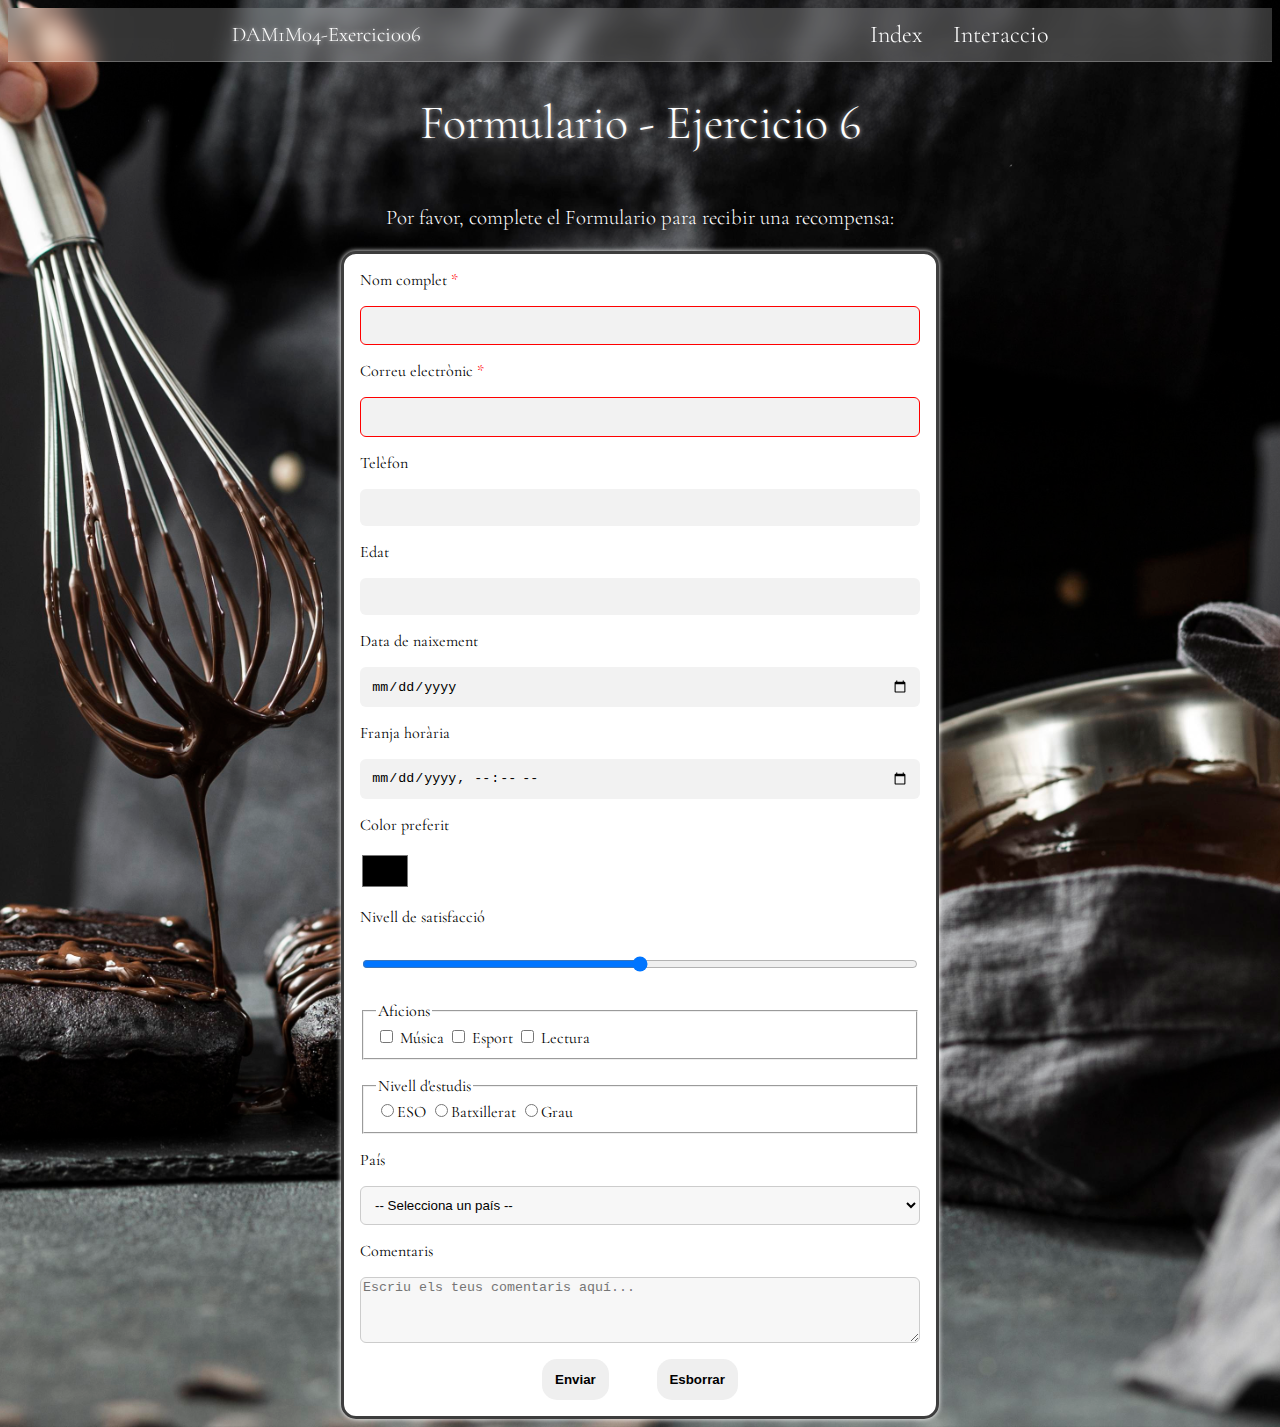
<file: index.html>
<!DOCTYPE html>
<html lang="en">
<head>
    <meta charset="UTF-8">
    <meta name="viewport" content="width=device-width, initial-scale=1.0">
    <link rel="stylesheet" href="estils.css">
    <title>Document</title>

  <link rel="preconnect" href="https://fonts.googleapis.com">
<link rel="preconnect" href="https://fonts.gstatic.com" crossorigin>
<link href="https://fonts.googleapis.com/css2?family=Cormorant+Garamond:wght@300;400;500;600&display=swap" rel="stylesheet">

</head>
<body class="index_body">
<header>
    <div class="nav_bar">

        <h1 class="logo">DAM1M04-Exercici006</h1>

       
        <input type="checkbox" id="menu_toggle" class="menu_checkbox">

      
        <label for="menu_toggle" class="menu_icon">☰</label>

        
        <div class="enlaces">
            <a href="index.html">Index</a>
            <a href="interaccio.html">Interaccio</a>
        </div>

    </div>
</header>


    <main>
        <h1 >Formulario  - Ejercicio 6</h1>
        <h3>Por favor, complete el Formulario para recibir una recompensa:</h3>

        <form action="" class="formulari">
            <label for="nom">Nom complet <span class="req">*</span></label> 
            <input type="text" 
                id="nom" 
                name="nom"
                required
                pattern="[A-Za-zÀ-ÖØ-öø-ÿ\s]{3,40}"
                title="Introdueix entre 3 i 40 caràcters. Només lletres i espais.">


            <label for="email">Correu electrònic  <span class="req">*</span> </label>
            <input type="email" id="email" name="email" required>

           <label for="telefon">Telèfon</label>
           <input type="tel" 
                id="telefon" 
                name="telefon" 
                pattern="(\+34|0034)?[0-9]{9}"
                title="Format vàlid: 612345678 o +34612345678">

            <label for="edat">Edat</label>
            <input type="number" 
                id="edat" 
                name="edat"
                min="0"
                max="90"
                step="1">


            <label for="naixement">Data de naixement</label>
            <input type="date" 
                id="naixement" 
                name="naixement">

            <label for="franja">Franja horària</label>
            <input type="datetime-local" 
                id="franja" 
                name="franja">


            <label for="color">Color preferit</label>
            <input type="color" id="color" name="color">

            <label for="satisfaccio">Nivell de satisfacció</label>
            <input type="range" id="satisfaccio" name="satisfaccio" min="0" max="10">

            <fieldset>
            <legend>Aficions</legend>
                <label><input type="checkbox" name="aficions" value="musica"> Música</label>
                <label><input type="checkbox" name="aficions" value="esport"> Esport</label>
                <label><input type="checkbox" name="aficions" value="lectura"> Lectura</label>
            </fieldset>

           <fieldset>
            <legend>Nivell d'estudis</legend>

        <label class="radio">
        <input type="radio" name="estudis" value="eso">ESO</label>

        <label class="radio">
        <input type="radio" name="estudis" value="batxillerat">Batxillerat</label>

        <label class="radio">
        <input type="radio" name="estudis" value="grau">Grau</label>
        </fieldset>


            <label for="pais">País</label>
            <select id="pais" name="pais" required>
                <option value="">-- Selecciona un país --</option>
                <option value="es">Espanya</option>
                <option value="fr">França</option>
                <option value="it">Itàlia</option>
            </select>


            <label for="comentaris">Comentaris</label>
            <textarea id="comentaris" 
                    name="comentaris" 
                    rows="4" 
                    cols="40" 
                    placeholder="Escriu els teus comentaris aquí..."></textarea>
            <div class="botones">
            <button type="submit">Enviar</button>
            <button type="reset">Esborrar</button>
            </div>






            

            

        </form>


    </main>
    
</body>
</html>
</file>
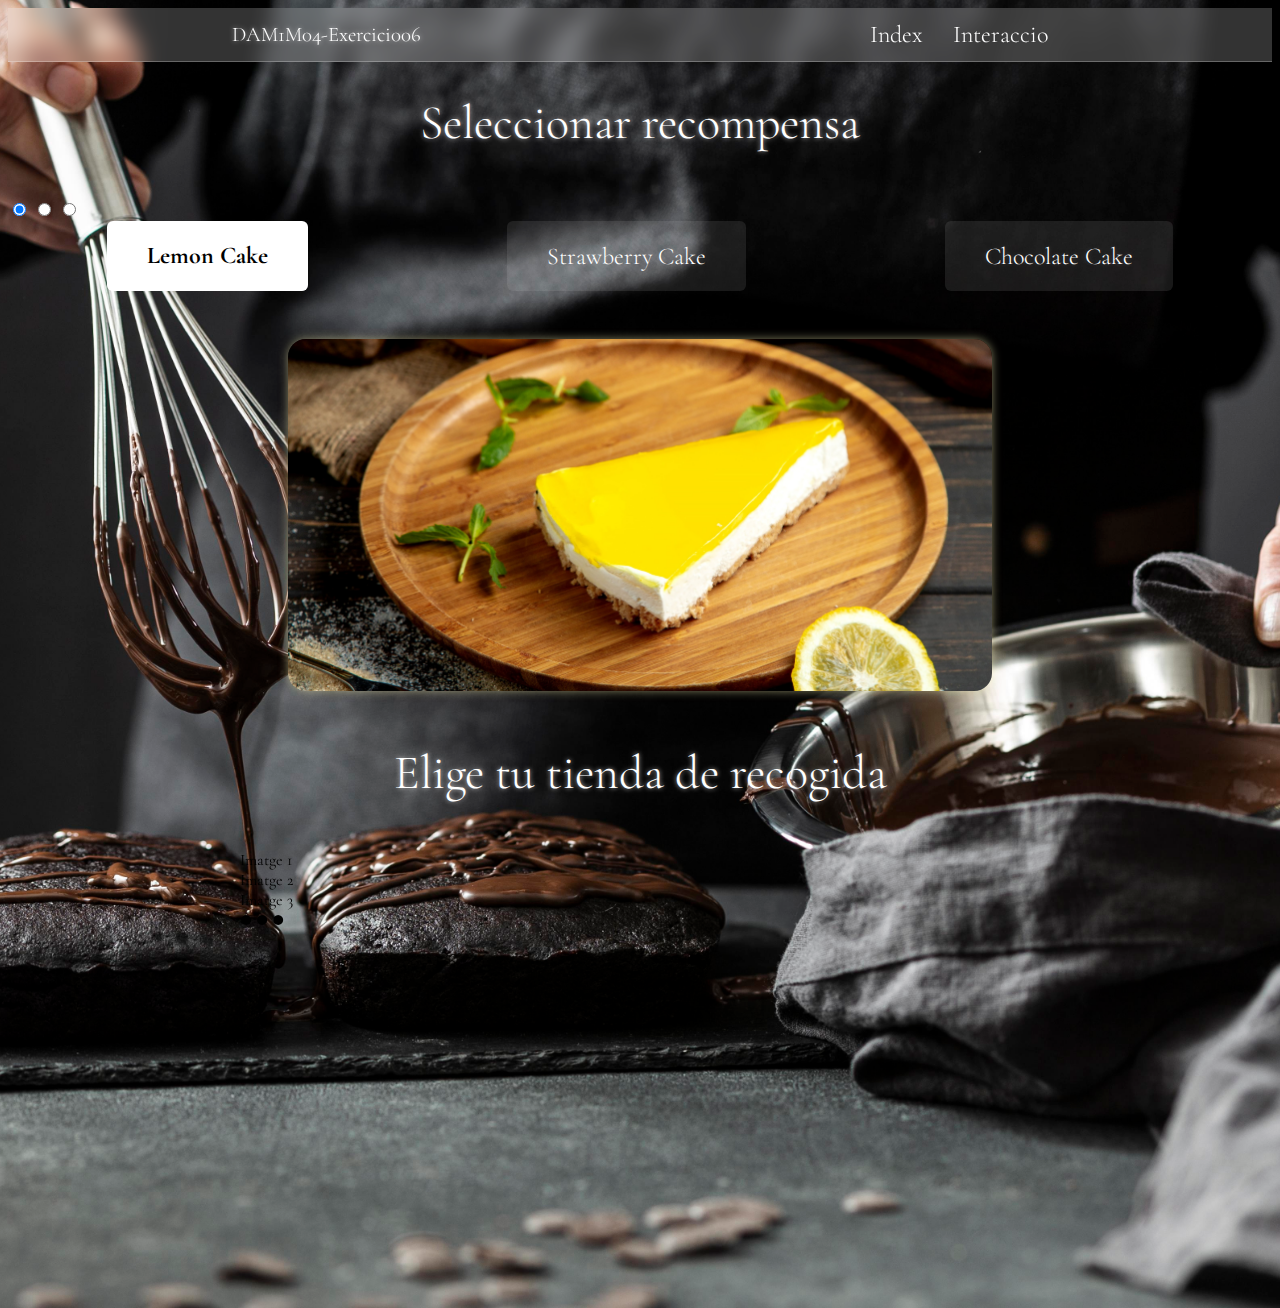
<file: interaccio.html>
<!DOCTYPE html>
<html lang="en">
<head>
    <meta charset="UTF-8">
    <meta name="viewport" content="width=device-width, initial-scale=1.0">
    <title>Document</title>
    <link rel="stylesheet" href="estils.css">
  
    <link rel="preconnect" href="https://fonts.googleapis.com">
    <link rel="preconnect" href="https://fonts.gstatic.com" crossorigin>
    <link href="https://fonts.googleapis.com/css2?family=Cormorant+Garamond:wght@300;400;500;600&display=swap" rel="stylesheet">

</head>
<body class="interaccio_body">
    <header>
        <div class="nav_bar">
            <h1 class="logo">DAM1M04-Exercici006</h1>
            <div class="enlaces">
            <a href="index.html">Index</a>
            <a href="interaccio.html">Interaccio</a>
            </div>
        </div>
    </header>

     <h1 class="cake">Seleccionar recompensa</h1>

    
    <section class="tab_container">

        <input type="radio" id="t1" name="tabs" checked>
        <input type="radio" id="t2" name="tabs">
        <input type="radio" id="t3" name="tabs">

        <div class="tab_botones">
            <label for="t1">Lemon Cake</label>
            <label for="t2">Strawberry Cake</label>
            <label for="t3">Chocolate Cake</label>
        </div>
    </section>

        <section class="tabs_contenido">
            
        <div class="contenido contenido_1">
        <img src="./assets/tarta-de-queso-de-limon-sobre-la-mesa.jpg" alt="">
        </div>

        <div class="contenido contenido_2">
            <img src="./assets/delicioso-pastel-rosa-con-rosas.jpg" alt="">
        </div>

        <div class="contenido contenido_3">
         <img src="./assets/pastel-de-chocolate-en-un-plato-negro.jpg" alt="">

        </div>
    </section>

    
    <section class="carousel-section">
    <h1 class="cake">Elige tu tienda de recogida</h2>

    <div class="carousel">

        <input type="radio" id="c1" name="carousel" checked>
        <input type="radio" id="c2" name="carousel">
        <input type="radio" id="c3" name="carousel">

        <div class="slide s1">Imatge 1</div>
        <div class="slide s2">Imatge 2</div>
        <div class="slide s3">Imatge 3</div>

        <div class="carousel-controls">
            <label for="c1">●</label>
            <label for="c2">●</label>
            <label for="c3">●</label>
        </div>
    </div>
    
    
    
</body>
</html>
</file>
<file: estils.css>
body{
    background-image: url(/assets/vista-frontal-del-chef-de-reposteria-preparando-pastel-con-chocolate.jpg); 
        background-size: cover;        
        background-position: center;   
   
     font-family: 'Cormorant Garamond', serif;
   
    
  }


header{
    background: rgb(255, 255, 255,0.2);
    position: sticky;
    top: 0;
    backdrop-filter: blur(10px); 
    border-bottom: 0.7px solid rgba(255, 255, 255, 0.25);
    color:white;
}

.menu_icon {
    display: none; /* Ocult en escriptori */
    font-size: 2rem;
    cursor: pointer;
}

.menu_checkbox {
    display: none; /* Checkbox ocult sempre */
}
a{
font-size: 1.5rem;
font-weight: 100;
text-decoration: none; 
transition: 0.2s ease;
color: white;
}
a:hover{
    transform: scale(1.05);
}

.nav_bar{
    display: flex;
    justify-content: space-around  ;
    align-items: center;
}
.enlaces{
    display: flex;
    gap: 30px;
}
.logo{
    font-size: 1.3rem;
    font-weight: 200;

}

h1{
     font-size: 3rem;
    font-weight: 200;
    color: white;
    text-shadow:  0px 0px 5px rgba(255, 255, 255, 0.7);;
}
h3{
     font-size: 1.3rem;
    font-weight: 100;
    color: white;
    text-shadow:  0px 0px 5px rgba(0, 0, 0, 0.7);;

}
/*-------------------------------------INDEX-------------------------*/
 main{
    display: flex;
    flex-direction: column;
    align-items: center;
 }
 .formulari{
    display: flex;
    flex-direction: column;
    width: 35rem;
    background-color: rgb(255, 255, 255);
    border: rgb(61, 61, 61) solid;
    border-radius: 15px;
    padding: 1rem;
    box-shadow:  0px 0px 5px rgba(255, 255, 255, 1);

    gap: 1rem;
 }

  input {
    padding: 0.7rem;
    border: #f2f2f2;
    background-color: #f2f2f2;
    border-radius: 6px;
    transition: 0.2s ease;
    
   
}
input:hover{
     cursor: pointer;
     background-color: #d5d5d5; 

}
input:focus {
    outline: none;
    box-shadow: 0 0 10px #5f5f5f;
    background-color: white;
    transform: scale(1.03);    

}

.req{
    color: red;
}





input[type="text"]:invalid,
input[type="email"]:invalid,
input[type="tel"]:invalid,
input[type="number"]:invalid  {
    color: rgb(255, 92, 92);
    border: 0.5px solid red;
}

input[type="color"] {
    width: 50px;
    height: 40px;
    border-radius: 6px;
    padding: 0; 
    background-color: white;
}

input[type="checkbox"] {
    
    accent-color: #ffee8c; /* color pastel */
   
}

input[type="checkbox"]:hover,
input[type="radio"]:hover {
    transform: scale(1.1);
    transition: 0.2s;
}


select {
    padding: 10px;
    border: 1px solid #ccc;
    border-radius: 6px;
    background-color: #f7f7f7;
    transition: 0.3s ease;
}

select:hover {
    background-color: #eedeff; 
}

select:focus {
    outline: none;
    box-shadow: 0 0 10px #5f5f5f;
    background-color: white;
    transform: scale(1.03);
}

textarea{
     border: 1px solid #ccc;
    border-radius: 6px;
    background-color: #f7f7f7;
    transition: 0.3s ease;
    
}

textarea:hover{
    background-color: #eedeff; 
    

}

textarea:focus{
    outline: none;
    box-shadow: 0 0 10px #e5d5fe;
    background-color: white;
    transform: scale(1.03);

}
.botones{
    display: flex;
    justify-content: center;
    gap: 3rem;
    

}
button{
    padding: 0.8rem;
    border:none;
    border-radius: 15px;
    font-weight: 700;
    transition: 0.3s ease;
}

button:hover{
    cursor: pointer;
    transform: scale(1.03);
    background-color: #eedeff; 

}


/*-------------------------------------INTERACCIÓ-------------------------*/
.tab_section input[type="radio"] {
    display: none;
}

.tab_botones {
    display: flex;
    justify-content: space-around;
}


.tab_botones label {
    display: flex;          
    justify-content: center; 
    align-items: center;    
    padding: 1.25rem 2.50rem;
    color: white;
    background: rgb(238, 238, 238,0.1);
    border-radius: 6px;
    cursor: pointer;
    margin-bottom: 3rem;

    font-size: 1.5rem;
    font-weight: 200;
    text-shadow: 0px 0px 5px rgb(255, 255, 255, 0.2);
}

.cake{
    display: flex;
    justify-content: center;
    margin-bottom:3rem ;
}

.tab_botones label:hover {
 transform: scale(1.1);
}
.contenido { /* hacemos desaparecer  el contenido*/
    display: none;
    margin: 0;
   text-align: center;

    
    
}
.contenido img {
    width: 44rem;       
    height: 22rem;
    object-fit: cover;  /* se ajusta sin deformarse */
    border-radius: 18px;
   

}

.contenido_1 img{
    box-shadow: 0px 0px 10px rgba(255, 250, 184, 0.5);
}
.contenido_2 img{
    box-shadow: 0px 0px 10px rgba(244, 78, 208, 0.5);
}

.contenido_3 img{
    box-shadow: 0px 0px 10px rgba(255, 255, 255, 0.5);
}




/*conectar cada radio con su contenido*/
body:has(#t1:checked) .contenido_1 {
    display: block;
}

body:has(#t2:checked) .contenido_2 {
    display: block;
}

body:has(#t3:checked) .contenido_3 {
    display: block;
}

/*cambiar de color cuando  esta seleccionado*/

body:has(#t1:checked) .tab_botones label[for="t1"],
body:has(#t2:checked) .tab_botones label[for="t2"],
body:has(#t3:checked) .tab_botones label[for="t3"] {
    background: white;
    color: black;
    border-bottom: 1px solid white;
    font-weight: bold;
}

.tabs_contenido{
    margin-bottom: 3rem;
}

.carousel input[type="radio"] {
    display: none;
}

.carousel {
    position: relative;
    width: 3rem;
    max-width: 700px;
    aspect-ratio: 16/9;
    margin: auto;
    overflow: hidden;
    object-fit: cover   ;
}

.carousel {
    max-width: 800px;
    width: 100%;
    
}

/* Ocultar radios solo en el carrusel */
.carousel input[type="radio"] {
    display: none;
}

/* Contenedor */
.carousel {
    position: relative;
    width: 100%;
    max-width: 800px;
    aspect-ratio: 16/9;
    margin: auto;
    overflow: hidden;
}

/* Todas las imágenes encima de otras */
.image_s1,
.image_s2,
.image_s3 {
    position: absolute;
    top: 0;
    left: 0;
    width: 100%;
    height: 100%;
    opacity: 0;
    transition: .5s;
}

.carousel img {
    width: 100%;
    height: 100%;
    object-fit: cover;
    border-radius: 15px;
   
}

/* Mostrar según el radio */
#c1:checked ~ .image_s1 { opacity: 1; }
#c2:checked ~ .image_s2 { opacity: 1; }
#c3:checked ~ .image_s3 { opacity: 1; }

/* Puntos */
.carousel_controls {
    position: absolute;
    bottom: 10px;
    width: 100%;
    text-align: center;
}

.carousel_controls label {
    cursor: pointer;
    font-size: 25px;
    color: white;
}
/*-----------------------------------------------------------movil-----------------------------------*//* ░░░ AJUSTES MÓVIL MÍNIMOS Y PRECISOS ░░░ */
@media (max-width: 768px) {


    /* Mostrar icono hamburguesa */
    .menu_icon {
        display: block;
        font-size: 2rem;
        cursor: pointer;
    }

    /* El menú se oculta por defecto */
    .enlaces {
        display: none;
        flex-direction: column;
        gap: 10px;
        margin-top: 10px;
    }

    /* Cuando el checkbox está activado se mostrara menú */
    .menu_checkbox:checked ~ .enlaces {
        display: flex;
    }



    /* Cabecera */
    h1 {
        font-size: 2rem;
        text-align: center;
    }

    /* FORMULARIO */
    .formulari {
        width: 70%;              
        padding: 1rem;
    }

    /* Inputs */
    input, select, textarea {
        font-size: 1rem;
    }

    /* TABS — imágenes adaptadas */
    .contenido img {
        width: 100%;             
        height: auto;            
        border-radius: 12px;
    }

    .tab_botones label {
        padding: 0.8rem 1.2rem;
        font-size: 1.1rem;
    }

    .carousel {
        width: 100%;             
        max-width: 100%;        
        aspect-ratio: 3/4;       
        border-radius: 12px;
    }

    .carousel img {
        border-radius: 12px;
        object-fit: cover;
    }

  
    .carousel_controls label {
        font-size: 16px;
        padding: 4px;
    }
}
</file>
